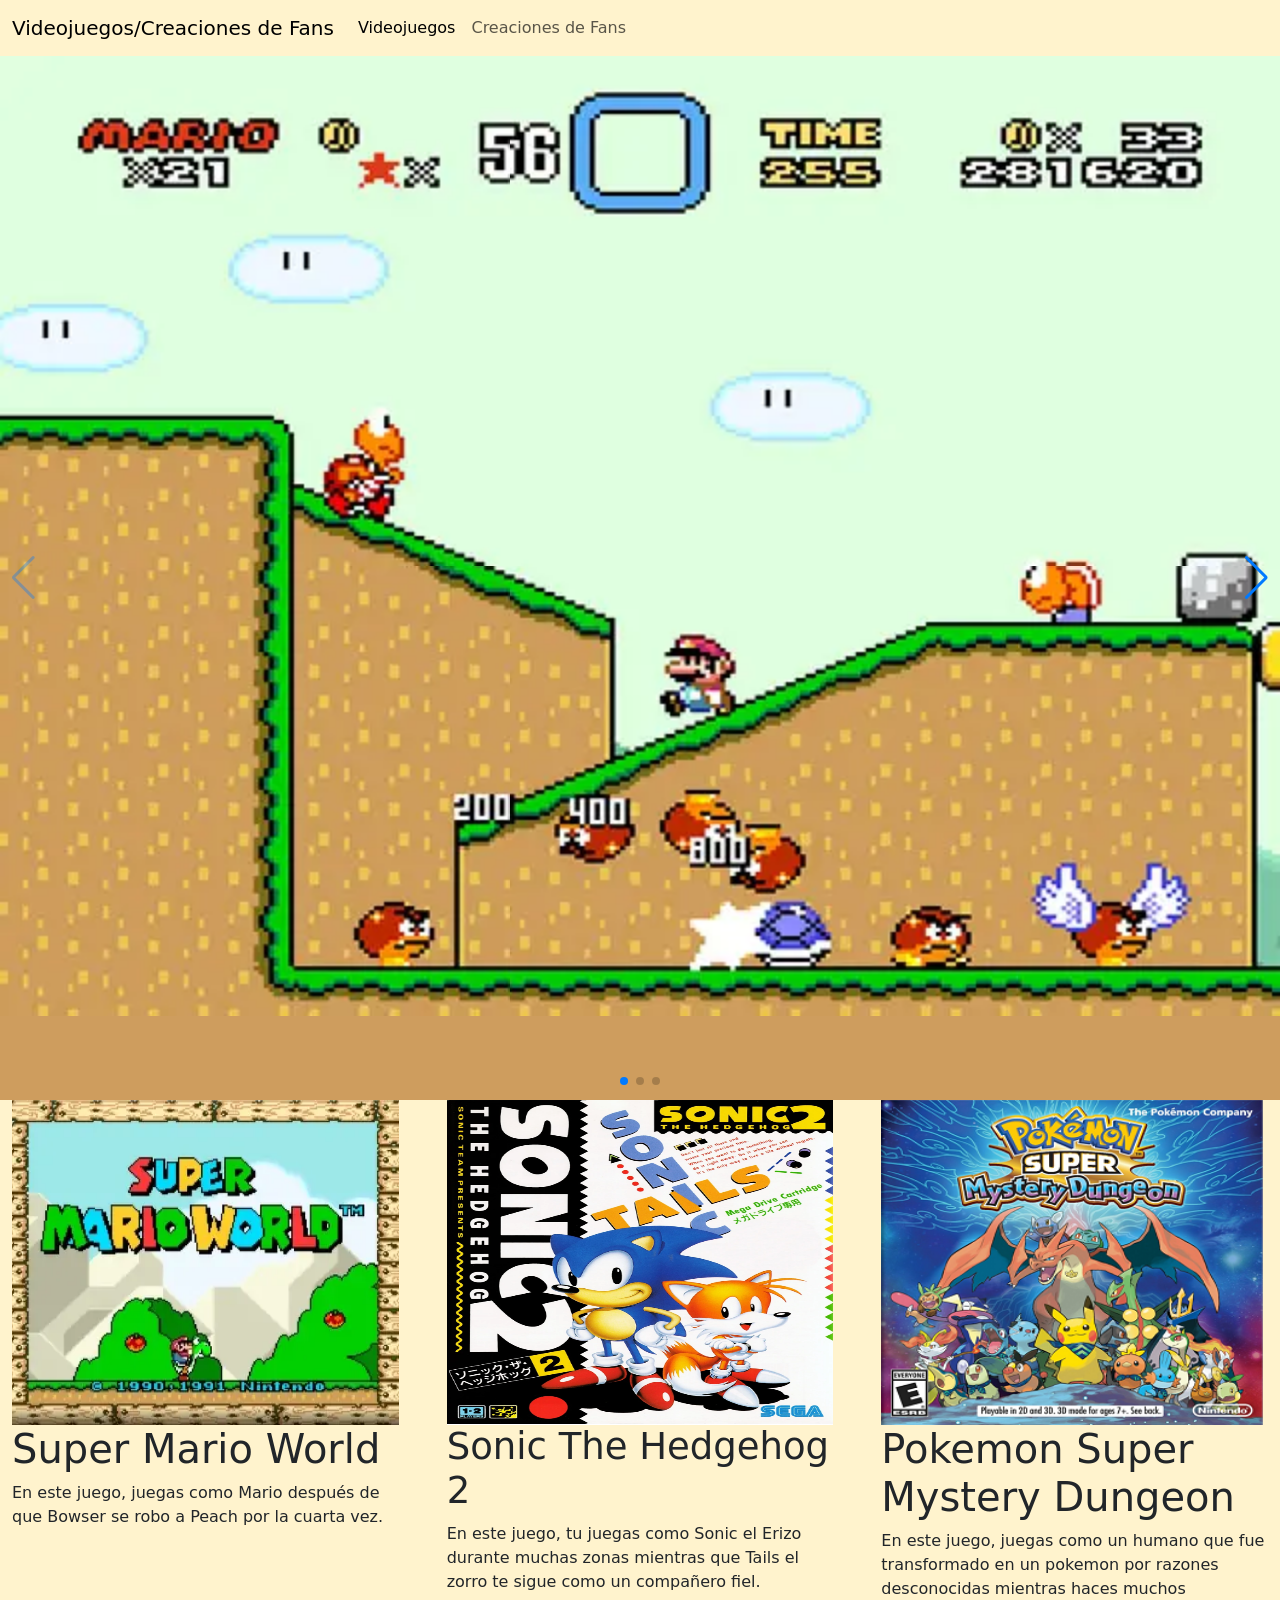
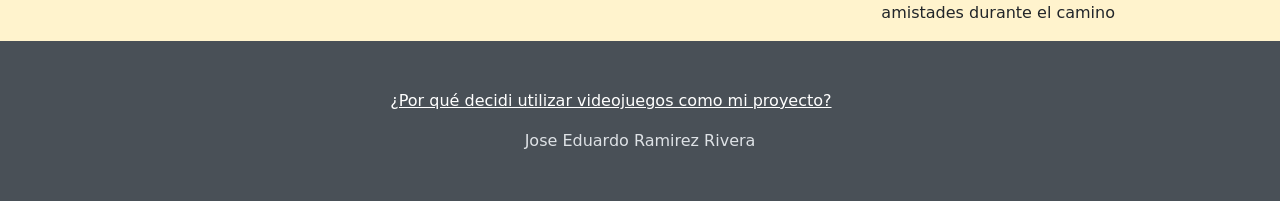
<file: index.html>
<!DOCTYPE html>
<html data-bs-theme="light" lang="en">

<head>
    <meta charset="utf-8">
    <meta name="viewport" content="width=device-width, initial-scale=1.0, shrink-to-fit=no">
    <title>Proyecto Primer Semestre Jose Eduardo</title>
    <link rel="stylesheet" href="assets/bootstrap/css/bootstrap.min.css">
    <link rel="stylesheet" href="assets/css/bss-overrides.css">
    <link rel="stylesheet" href="assets/css/swiper.min.css">
    <link rel="stylesheet" href="assets/css/Footer-Dark-icons.css">
</head>

<body style="background: var(--bs-warning-bg-subtle);">
    <nav class="navbar navbar-expand-md">
        <div class="container-fluid"><a class="navbar-brand" href="#">Videojuegos/Creaciones de Fans</a><button class="navbar-toggler" data-bs-toggle="collapse" data-bs-target="#navcol-1"><span class="visually-hidden">Toggle navigation</span><span class="navbar-toggler-icon"></span></button>
            <div class="collapse navbar-collapse" id="navcol-1">
                <ul class="navbar-nav">
                    <li class="nav-item"><a class="nav-link active" href="index.html">Videojuegos</a></li>
                    <li class="nav-item"><a class="nav-link" href="Creaciones%20de%20Fans.html">Creaciones de Fans</a></li>
                </ul>
            </div>
        </div>
    </nav>
    <div class="swiper" id="swiper-1" data-bss-swiper="{&quot;direction&quot;:&quot;horizontal&quot;,&quot;effect&quot;:&quot;slide&quot;,&quot;pagination&quot;:{&quot;el&quot;:&quot;.swiper-pagination&quot;,&quot;type&quot;:&quot;bullets&quot;},&quot;navigation&quot;:{&quot;nextEl&quot;:&quot;.swiper-button-next&quot;,&quot;prevEl&quot;:&quot;.swiper-button-prev&quot;}}">
        <div class="swiper-wrapper" id="background8" style="background: #ce9d5e;">
            <div class="swiper-slide"><img class="img-fluid w-100" width="640" height="480" src="assets/img/6902576b8be05.webp" alt="Slide Image"></div>
            <div class="swiper-slide"><img class="img-fluid w-100" width="640" height="480" src="assets/img/Sonic-the-Hedgehog-2-esta-gratis-en-Steam-y-se-puede-reclamar-hasta-el-19-de-octubre-2.jpg" alt="Slide Image"></div>
            <div class="swiper-slide"><img class="img-fluid w-100 background9" width="600" height="360" src="assets/img/515zGVfqtXL.jpg" alt="Slide Image" style="height: 1044px;"></div>
        </div>
        <div>
            <div class="swiper-button-prev"></div>
            <div class="swiper-button-next"></div>
        </div>
        <div class="swiper-pagination"></div>
    </div>
    <div class="row">
        <div class="col background5">
            <div class="container"><img class="img-fluid" width="420" height="280" src="assets/img/1-3259-super-mario-world-usa.jpg.webp" style="height: 325px;">
                <h1>Super Mario World</h1>
                <p>En este juego, juegas como Mario después de que Bowser se robo a Peach por la cuarta vez.</p>
            </div>
        </div>
        <div class="col background6">
            <div class="container"><img class="img-fluid" width="1132" height="1564" src="assets/img/SonictheHedgehog2_box_jap.webp" style="height: 325px;">
                <h1 style="font-size: 37px;">Sonic The Hedgehog 2</h1>
                <p>En este juego, tu juegas como Sonic el Erizo durante muchas zonas mientras que Tails el zorro te sigue como un compañero fiel.</p>
            </div>
        </div>
        <div class="col background7">
            <div class="container"><img class="img-fluid" width="316" height="316" src="assets/img/Pokemon_Super_Mystery_Dungeon.png" style="height: 325px;width: 381.672px;">
                <h1>Pokemon Super Mystery Dungeon</h1>
                <p>En este juego, juegas como un humano que fue transformado en un pokemon por razones desconocidas mientras haces muchos amistades durante el camino</p>
            </div>
        </div>
    </div>
    <footer class="text-center" data-bs-theme="dark" style="background: var(--bs-gray-700);">
        <div class="container py-4 py-lg-5">
            <ul class="list-inline">
                <li class="list-inline-item me-4"><a class="link-body-emphasis" href="#" data-bs-target="#offcanvas-1" data-bs-toggle="offcanvas">¿Por qué decidi utilizar videojuegos como mi proyecto?</a></li>
                <li class="list-inline-item me-4"></li>
                <li class="list-inline-item"></li>
            </ul>
            <p class="text-body mb-0">Jose Eduardo Ramirez Rivera</p>
        </div>
    </footer>
    <div class="offcanvas offcanvas-top" tabindex="-1" id="offcanvas-1" style="background: var(--bs-success-border-subtle);">
        <div class="offcanvas-header">
            <h5 class="offcanvas-title">¿Por qué decidi utilizar videojuegos como mi proyecto?</h5><button class="btn-close" type="button" aria-label="Close" data-bs-dismiss="offcanvas" data-bs-target="#offcanvas-1"></button>
        </div>
        <div class="offcanvas-body">
            <p>Al principio tenia miedo de presentar algo como esto, pero cuando me enseñaron un proyecto del año pasado que era basicamente lo mismo que esto, me dio inspiración y hice el proyecto basado en esto</p><button class="btn btn-primary" type="button" data-bs-dismiss="offcanvas" data-bs-target="#offcanvas-1">Close</button>
        </div>
    </div>
    <script src="assets/bootstrap/js/bootstrap.min.js"></script>
    <script src="assets/js/swiper.min.js"></script>
    <script src="assets/js/bs-init.js"></script>
</body>

</html>
</file>
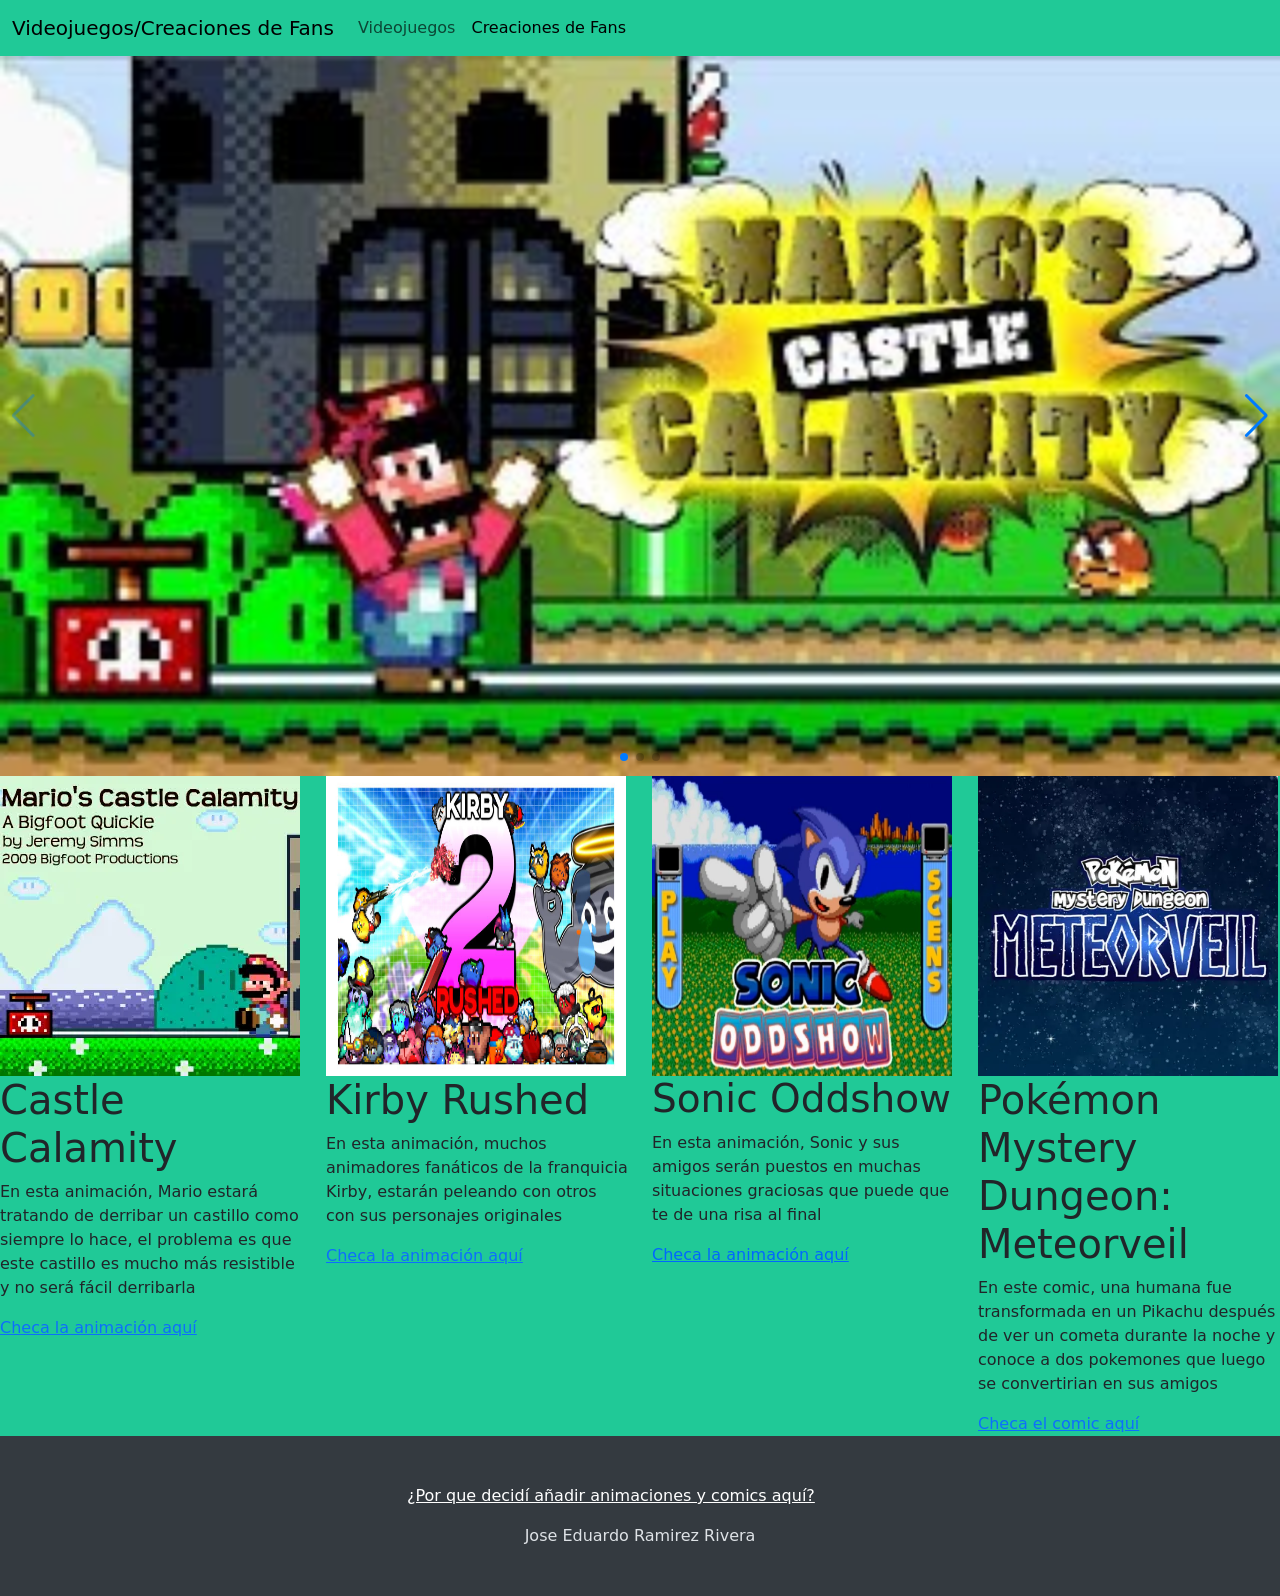
<file: Creaciones de Fans.html>
<!DOCTYPE html>
<html data-bs-theme="light" lang="en">

<head>
    <meta charset="utf-8">
    <meta name="viewport" content="width=device-width, initial-scale=1.0, shrink-to-fit=no">
    <title>Proyecto Primer Semestre Jose Eduardo</title>
    <link rel="stylesheet" href="assets/bootstrap/css/bootstrap.min.css">
    <link rel="stylesheet" href="assets/css/bss-overrides.css">
    <link rel="stylesheet" href="assets/css/swiper.min.css">
    <link rel="stylesheet" href="assets/css/Footer-Dark-icons.css">
</head>

<body style="background: var(--bs-teal);">
    <nav class="navbar navbar-expand-md" style="background: var(--bs-teal);">
        <div class="container-fluid"><a class="navbar-brand" href="#">Videojuegos/Creaciones de Fans</a><button class="navbar-toggler" data-bs-toggle="collapse" data-bs-target="#navcol-1"><span class="visually-hidden">Toggle navigation</span><span class="navbar-toggler-icon"></span></button>
            <div class="collapse navbar-collapse" id="navcol-1">
                <ul class="navbar-nav">
                    <li class="nav-item"><a class="nav-link" href="index.html">Videojuegos</a></li>
                    <li class="nav-item"><a class="nav-link active" href="Creaciones%20de%20Fans.html">Creaciones de Fans</a></li>
                </ul>
            </div>
        </div>
    </nav>
    <div class="swiper" id="swiper-1" data-bss-swiper="{&quot;direction&quot;:&quot;horizontal&quot;,&quot;effect&quot;:&quot;slide&quot;,&quot;pagination&quot;:{&quot;el&quot;:&quot;.swiper-pagination&quot;,&quot;type&quot;:&quot;bullets&quot;},&quot;navigation&quot;:{&quot;nextEl&quot;:&quot;.swiper-button-next&quot;,&quot;prevEl&quot;:&quot;.swiper-button-prev&quot;}}">
        <div class="swiper-wrapper">
            <div class="swiper-slide"><img class="img-fluid w-100" width="320" height="180" src="assets/img/mqdefault.jpg" alt="Slide Image"></div>
            <div class="swiper-slide"><img class="img-fluid w-100" width="1920" height="1080" src="assets/img/video_thumbnail_8fp61t.webp" alt="Slide Image"></div>
            <div class="swiper-slide"><img class="img-fluid w-100" width="765" height="430" src="assets/img/Maxresdefault_29.webp" alt="Slide Image"></div>
        </div>
        <div>
            <div class="swiper-button-prev"></div>
            <div class="swiper-button-next"></div>
        </div>
        <div class="swiper-pagination"></div>
    </div>
    <div class="row">
        <div class="col background1"><img class="img-fluid" width="300" height="300" src="assets/img/mario-s-castle-calamity-logo-ai4.webp">
            <h1 class="text1">Castle Calamity</h1>
            <p>En esta animación, Mario estará tratando de derribar un castillo como siempre lo hace, el problema es que este castillo es mucho más resistible y no será fácil derribarla</p><a href="https://www.newgrounds.com/portal/view/476864">Checa la animación aquí</a>
        </div>
        <div class="col background2"><img class="img-fluid" width="1280" height="720" src="assets/img/maxresdefault.jpg" style="height: 300px;width: 300px;">
            <h1>Kirby Rushed</h1>
            <p>En esta animación, muchos animadores fanáticos de la franquicia Kirby, estarán peleando con otros con sus personajes originales&nbsp;</p><a href="https://www.youtube.com/watch?v=WfIKCPnUxNs">Checa la animación aquí</a>
        </div>
        <div class="col background3"><img class="img-fluid" width="440" height="316" src="assets/img/Sonic_Oddshow_1.PNG.webp" style="width: 300px;height: 300px;">
            <h1 style="font-size: 39px;">Sonic Oddshow</h1>
            <p>En esta animación, Sonic y sus amigos serán puestos en muchas situaciones graciosas que puede que te de una risa al final</p><a href="https://www.newgrounds.com/portal/view/589889" style="color: #0067ff;">Checa la animación aquí</a>
        </div>
        <div class="col background4"><img class="img-fluid" width="400" height="400" src="assets/img/75076_1755308528b130166c400d400f1260146486.webp" style="width: 300px;height: 300px;">
            <h1>Pokémon Mystery Dungeon: Meteorveil</h1>
            <p>En este comic, una humana fue transformada en un Pikachu después de ver un cometa durante la noche y conoce a dos pokemones que luego se convertirian en sus amigos&nbsp;</p><a href="https://meteorveil.thecomicseries.com/">Checa el comic aquí</a>
        </div>
    </div>
    <footer class="text-center" data-bs-theme="dark" style="border-color: var(--bs-gray-700);background: var(--bs-gray-800);">
        <div class="container py-4 py-lg-5">
            <ul class="list-inline">
                <li class="list-inline-item me-4"><a class="link-body-emphasis" href="#" data-bs-target="#offcanvas-1" data-bs-toggle="offcanvas">¿Por que decidí añadir animaciones y comics aquí?</a></li>
                <li class="list-inline-item me-4"><a class="link-body-emphasis" href="#"></a></li>
                <li class="list-inline-item"></li>
            </ul>
            <p class="text-body mb-0">Jose Eduardo Ramirez Rivera</p>
        </div>
    </footer>
    <div class="offcanvas offcanvas-start" tabindex="-1" id="offcanvas-1" style="background: var(--bs-success-border-subtle);">
        <div class="offcanvas-header">
            <h5 class="offcanvas-title">¿Por que decidí anadir animaciones y comics?</h5><button class="btn-close" type="button" aria-label="Close" data-bs-dismiss="offcanvas" data-bs-target="#offcanvas-1"></button>
        </div>
        <div class="offcanvas-body"><img class="img-fluid" width="687" height="681" src="assets/img/the-original-image-of-the-monkey-thinking-meme-v0-vewwqeyihbaf1.webp">
            <p>Pense que las creaciones hechas por fans tambien son de importantes como los videojuegos ya que pueden ser inspirados de los videojuegos en si</p><button class="btn btn-primary" type="button" data-bs-dismiss="offcanvas" data-bs-target="#offcanvas-1">Close</button>
        </div>
    </div>
    <script src="assets/bootstrap/js/bootstrap.min.js"></script>
    <script src="assets/js/swiper.min.js"></script>
    <script src="assets/js/bs-init.js"></script>
</body>

</html>
</file>
<file: assets/css/bss-overrides.css>
.swiper-vertical {
  max-height: 100vh;
}

.swiper-nav-standalone .swiper-button-prev, .swiper-nav-standalone .swiper-button-next {
  position: relative;
  top: auto;
  right: auto;
  bottom: auto;
  left: auto;
  width: auto;
  height: auto;
  margin: 0;
}

.swiper-nav-standalone .swiper-button-prev:after, .swiper-nav-standalone .swiper-button-next:after {
  content: "";
}

.swiper-nav-custom .swiper-button-prev:after, .swiper-nav-custom .swiper-button-next:after {
  content: "";
}
</file>
<file: assets/css/Footer-Dark-icons.css>
.bs-icon {
  --bs-icon-size: .75rem;
  display: flex;
  flex-shrink: 0;
  justify-content: center;
  align-items: center;
  font-size: var(--bs-icon-size);
  width: calc(var(--bs-icon-size) * 2);
  height: calc(var(--bs-icon-size) * 2);
  color: var(--bs-primary);
}

.bs-icon-xs {
  --bs-icon-size: 1rem;
  width: calc(var(--bs-icon-size) * 1.5);
  height: calc(var(--bs-icon-size) * 1.5);
}

.bs-icon-sm {
  --bs-icon-size: 1rem;
}

.bs-icon-md {
  --bs-icon-size: 1.5rem;
}

.bs-icon-lg {
  --bs-icon-size: 2rem;
}

.bs-icon-xl {
  --bs-icon-size: 2.5rem;
}

.bs-icon.bs-icon-primary {
  color: var(--bs-white);
  background: var(--bs-primary);
}

.bs-icon.bs-icon-primary-light {
  color: var(--bs-primary);
  background: rgba(var(--bs-primary-rgb), .2);
}

.bs-icon.bs-icon-semi-white {
  color: var(--bs-primary);
  background: rgba(255, 255, 255, .5);
}

.bs-icon.bs-icon-rounded {
  border-radius: .5rem;
}

.bs-icon.bs-icon-circle {
  border-radius: 50%;
}

hover {
  color: white;
}

.hover {
  color: whitesmoke;
}

h1 {
}

div {
}

; {
}

.background1:hover {
  background-color: var(--bs-red);
}

.background2:hover {
  background-color: #ffc6fd;
}

.background3:hover {
  background-color: #94bfff;
}

.background4:hover {
  background-color: #4c4866;
}

.background5:hover {
  background-color: #7dff72;
}

.background6:hover {
  background-color: #ff7b1c;
}

.background7:hover {
  background-color: #3793ff;
}

.background9 {
  background-color: #2bab18;
}
</file>
